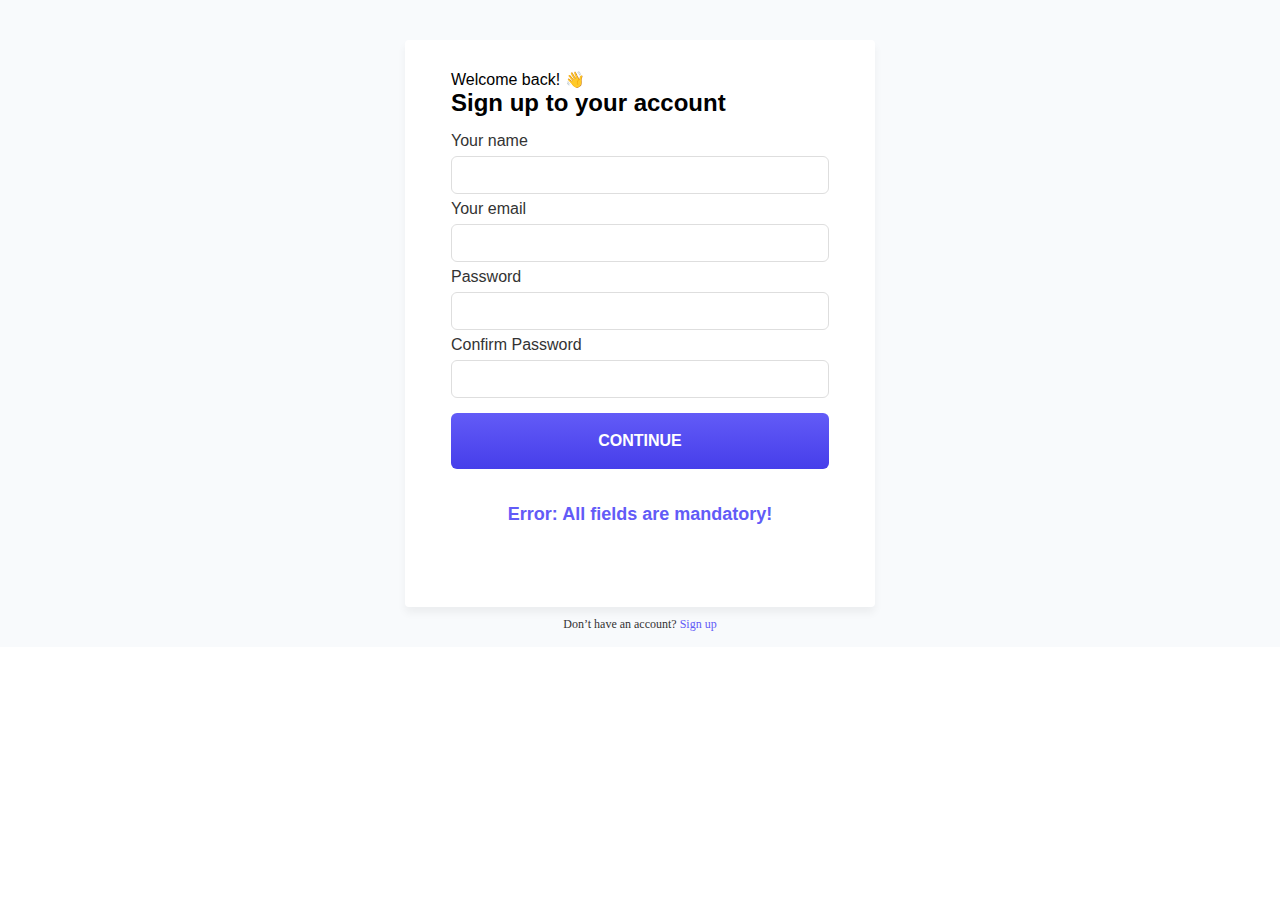
<file: index.html>
<!DOCTYPE html>
<html lang="en">

<head>
    <meta charset="UTF-8">
    <meta name="viewport" content="width=device-width, initial-scale=1.0">
    <link rel="stylesheet" href="./style.css">
    <title>User Authentication</title>
</head>

<body>
    <div class="container">
        <div class="singup-container">
            <p>Welcome back! 👋</p>
            <h3>Sign up to your account</h3>
            <div class="signup">
                <label for="name">Your name</label>
                <input id="username" type="text" name="name" required>
                <label for="email">Your email</label>
                <input id="useremail" type="email" name="email" required>
                <label for="password">Password</label>
                <input id="userpassword" type="password" name="password" required>
                <label for="cpassword">Confirm Password</label>
                <input id="userpasswordCheck" type="password" name="cpassword" required>
                <button id="btn">CONTINUE</button>
            </div>
            <div class="error-message">
                <p>Error: All fields are mandatory!</p>
            </div>
        </div>
    </div>
    <p class="account">Don’t have an account? <span>Sign up</span></p>
    <script src="./script.js"></script>
</body>

</html>
</file>
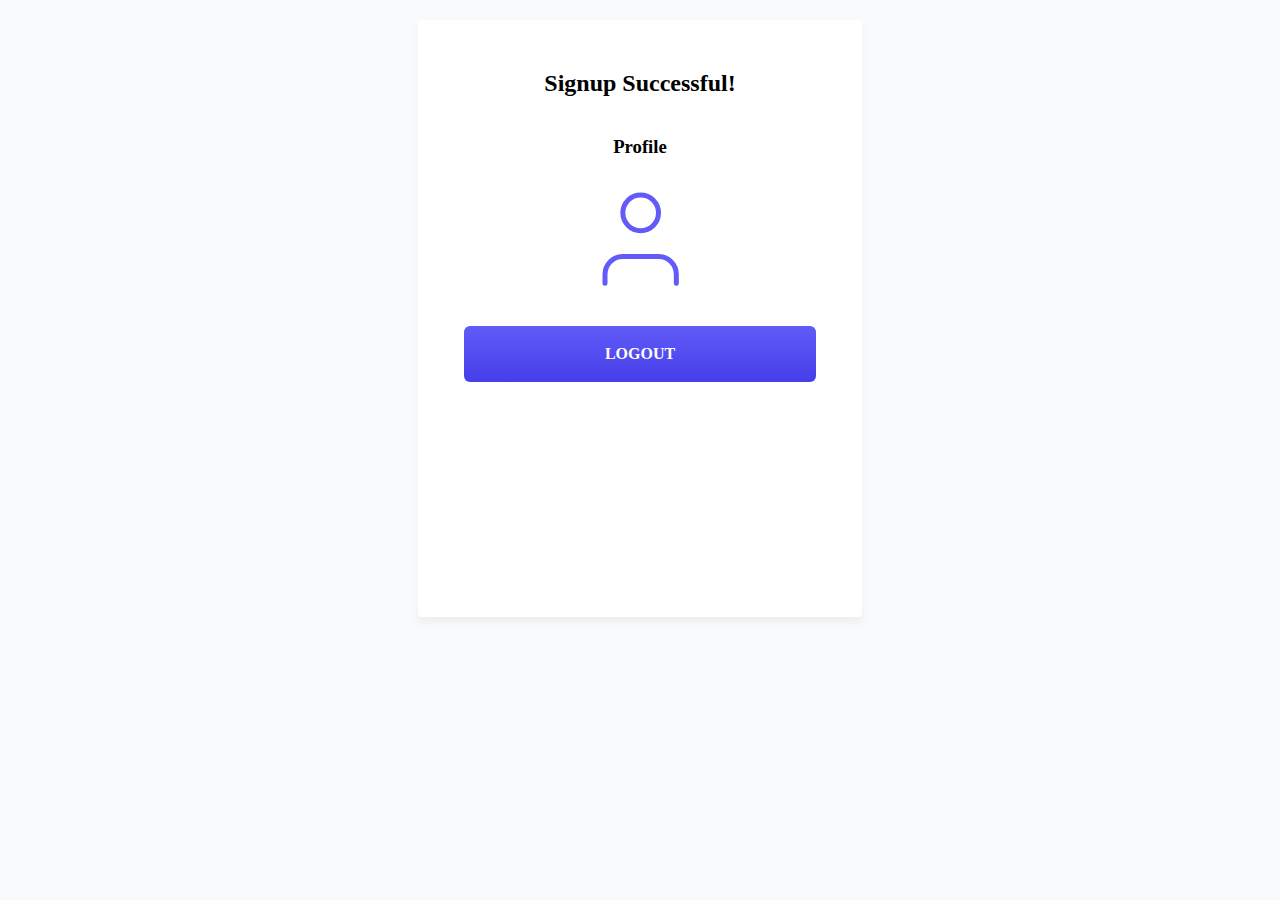
<file: login.html>
<!DOCTYPE html>
<html lang="en">

<head>
    <meta charset="UTF-8">
    <meta name="viewport" content="width=device-width, initial-scale=1.0">
    <link rel="stylesheet" href="./login.css">
    <title>Loged In</title>
</head>

<body>
    
    <div class="container">
        <h2>Signup Successful!</h2>
        <div class="signup">
            <h3>Profile</h3>
            <span>
                <p> <svg xmlns="http://www.w3.org/2000/svg" width="41" height="42" viewBox="0 0 41 42" fill="none">
                    <path
                        d="M20.6668 38.6667C30.5159 38.6667 38.5002 30.6824 38.5002 20.8333C38.5002 10.9843 30.5159 3 20.6668 3C10.8178 3 2.8335 10.9843 2.8335 20.8333C2.8335 30.6824 10.8178 38.6667 20.6668 38.6667Z"
                        stroke="#625BF7" stroke-width="5" stroke-linecap="round" stroke-linejoin="round" />
                </svg></p>
                <p><svg xmlns="http://www.w3.org/2000/svg" width="77" height="32" viewBox="0 0 77 32" fill="none">
                    <path
                        d="M74.3333 29.25V20.3333C74.3333 15.6036 72.4545 11.0677 69.1101 7.72327C65.7657 4.37887 61.2297 2.5 56.5 2.5H20.8333C16.1036 2.5 11.5677 4.37887 8.22326 7.72327C4.87886 11.0677 3 15.6036 3 20.3333V29.25"
                        stroke="#625BF7" stroke-width="5" stroke-linecap="round" stroke-linejoin="round" />
                </svg></p>
               
                
            </span>
            <div id="setvalues">
          </div>
        </div>
        <div class="btn">
            <button id="logout-btn">logout</button>
        </div>
    </div>
    <script src="./login.js"></script>
</body>

</html>
</file>
<file: style.css>
* {
    margin: 0;
    padding: 0;
    font-family: sans-serif;
}

:root {
    --text-color: #333333;
    --background-color: #F8FAFC;
    --button-color: linear-gradient(180deg, #625BF7 0%, #463EEA 100%);
    --error-color: #625BF7;

}

.container {
    display: flex;
    justify-content: center;
    padding: 40px 0;
    background-color: #F8FAFC;
    /* flex-direction: column; */
}

.singup-container {

    height: 537px;
    background-color: #FFF;
    padding: 30px 46px 0 46px;
    border-radius: 4px;
    box-shadow: 0px 6px 8px 0px rgba(0, 0, 0, 0.05);
}

label {
    display: block;
    color: var(--text-color);
    margin: 6px 0;
}

input {
    display: block;
    width: 352px;
    height: 36px;
    padding: 0px 12px;
    align-items: flex-start;
    gap: 12px;
    flex-shrink: 0;
    outline: none;

    border-radius: 6px;
    border: 1px solid #DEDEDE;

}

h3 {
    font-size: 24px;
    font-style: normal;
    font-weight: 700;
    line-height: normal;
    margin-bottom: 15px;
}

#btn {
    width: 378px;
    height: 55.804px;
    padding: 9px 14px;
    justify-content: center;
    align-items: center;
    gap: 10px;
    flex-shrink: 0;
    background: var(--button-color);
    border: none;
    border-radius: 6px;
    margin: 15px 0;
    color: #FFF;
    font-size: 16px;
    font-style: normal;
    font-weight: 600;
    line-height: 18px;
    text-transform: uppercase;
    cursor: pointer;
}

.error-message {
    margin: 20px 0;
    color: var(--error-color);
    text-align: center;
    font-family: Mulish;
    font-size: 18px;
    font-style: normal;
    font-weight: 700;
    line-height: normal;
}

.account {
    text-align: center;
    margin-top: -30px;
    color: #333;
    text-align: center;
    font-family: Mulish;
    font-size: 12px;
    font-style: normal;
    font-weight: 400;
    line-height: normal;
}

.account>span {
    color: #625BF7;
    font-family: Mulish;
    font-size: 12px;
    font-style: normal;
    font-weight: 400;
    line-height: normal;
}

@media (max-width:480px) {
    .container {
        padding: 0 20px;
        justify-content: center;
    }

    .singup-container {
        width: 414px;
        padding: 7px 36px 7px 30px
    }
    

    input {
        width: 250.523px;
        height: 31.039px;
        padding: 0px 12px;
        align-items: flex-start;
        gap: 12px;
        flex-shrink: 0;

    }
    #btn{
        width: 278.523px;
        height: 48.114px;
    }
    .error-message{
        display: none;
    }
}
</file>
<file: login.css>
h2 {
    text-align: center;
}

body {
    background: #F8FAFC;
}

.container {
    width: 444px;
    height: 537px;
    margin: 20px auto;
    flex-shrink: 0;
    border-radius: 4px;
    background: #FFF;
    box-shadow: 0px 6px 8px 0px rgba(0, 0, 0, 0.05);
    padding: 30px 0;
}

.signup {
    display: flex;
    flex-direction: column;
    justify-content: center;
    text-align: center;
}

.btn {
    display: flex;
    justify-content: center;
}

#logout-btn {
    width: 352px;
    height: 55.804px;
    padding: 9px 14px;
    justify-content: center;
    align-items: center;
    gap: 10px;
    flex-shrink: 0;
    border-radius: 6px;
    background: linear-gradient(180deg, #625BF7 0%, #463EEA 100%);
    outline: none;
    border: none;
    color: #FFF;
    margin-top: 20px;
    font-family: Mulish;
    font-size: 16px;
    font-style: normal;
    font-weight: 800;
    line-height: 18px;
    /* 112.5% */
    text-transform: uppercase;
    cursor: pointer;
}

.signup>p {
    line-height: 1px;
}

@media (max-width:480px) {
    .container {
        padding: 10px 20px;
        justify-content: center;
        width: 297px;
       margin-top: 40px;
    }
    #logout-btn{
        width: 278.523px;
        height: 48.114px;
    }

}
</file>
